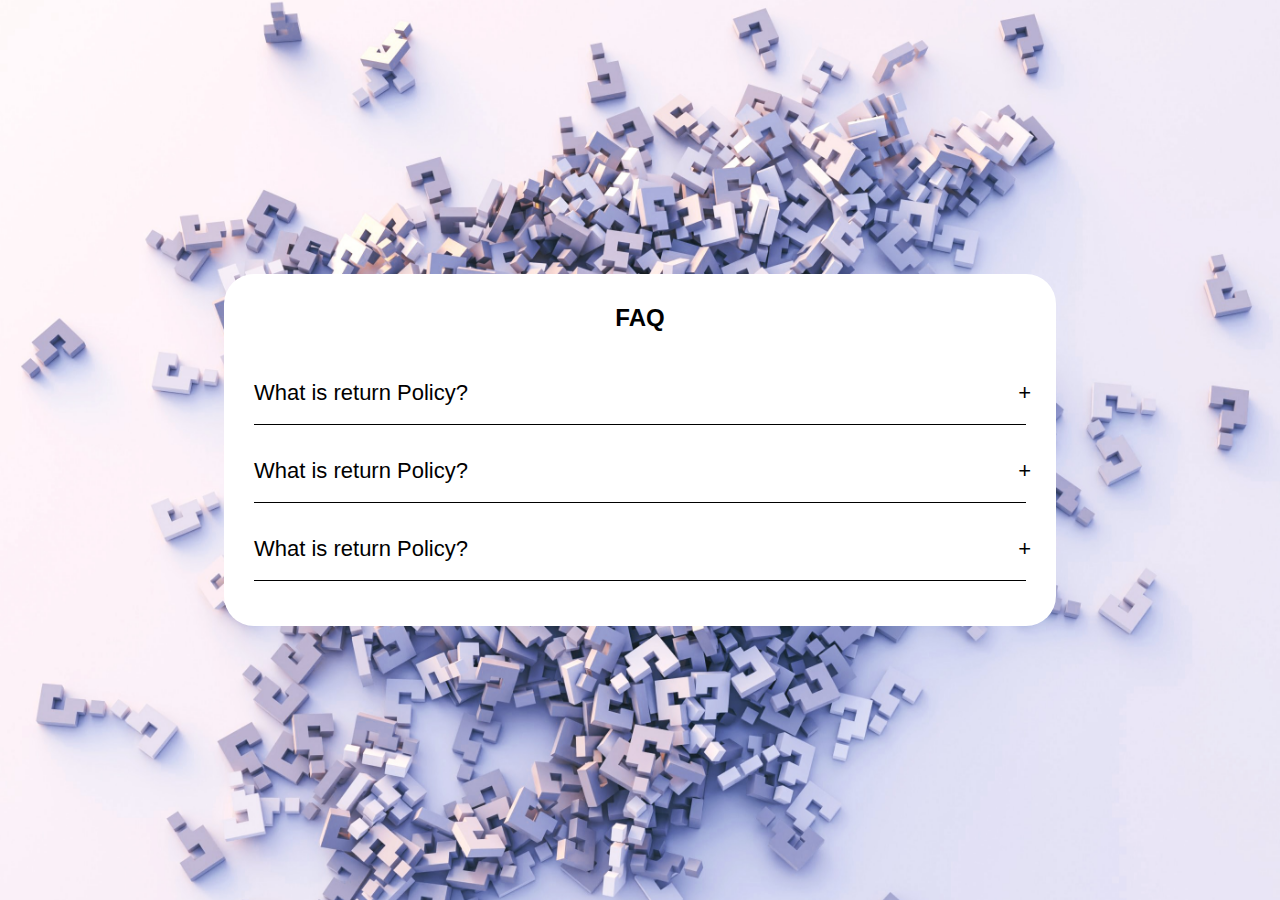
<file: FAQ/index.html>
<html lang="en">
  <head>
    <meta charset="UTF-8" />
    <meta
      http-equiv="X-UA-Compitable"
      content="IE=edge"
    />
    <meta
      name="viewport"
      content="width=device-width, initial-scale=1.0"
    />
    <link
      rel="stylesheet"
      href="style.css"
    />
    <link
      rel="preconnect"
      href="https://fonts.googleapis.com"
    />
    <link
      rel="preconnect"
      href="https://fonts.gstatic.com"
      crossorigin
    />
    <link
      href="https://fonts.googleapis.com/css2?family=Roboto&display=swap"
      rel="stylesheet"
    />
	<!-- font awesome link-->
    <link
      rel="stylesheet"
      href="https://cdnjs.cloudflare.com/ajax/libs/font-awesome/6.4.2/css/all.min.css"
      integrity="sha512-z3gLpd7yknf1YoNbCzqRKc4qyor8gaKU1qmn+CShxbuBusANI9QpRohGBreCFkKxLhei6S9CQXFEbbKuqLg0DA=="
      crossorigin="anonymous"
      referrerpolicy="no-referrer"
    />
    <title>DOM manipulation</title>
  </head>
  <body>
	<div class="accordion"> 
		<h2 class="accordion-title">FAQ</h2>
		<div class="content-container">
			<div class="question">What is return Policy?</div>
			<div class="answer">Lorem ipsum dolor sit, amet consectetur adipisicing elit. At placeat minus, earum recusandae maiores esse repellat voluptatum quaerat, iusto obcaecati amet consequatur modi corrupti laboriosam ea ullam illum ad ratione!</div>
		</div>
		<div class="content-container">
			<div class="question">What is return Policy?</div>
			<div class="answer">Lorem ipsum dolor sit, amet consectetur adipisicing elit. At placeat minus, earum recusandae maiores esse repellat voluptatum quaerat, iusto obcaecati amet consequatur modi corrupti laboriosam ea ullam illum ad ratione!</div>
		</div>
		<div class="content-container">
			<div class="question">What is return Policy?</div>
			<div class="answer">Lorem ipsum dolor sit, amet consectetur adipisicing elit. At placeat minus, earum recusandae maiores esse repellat voluptatum quaerat, iusto obcaecati amet consequatur modi corrupti laboriosam ea ullam illum ad ratione!</div>
		</div> 
	</div>
	<script src="./project3.js"></script>
  </body>
</html>
</file>
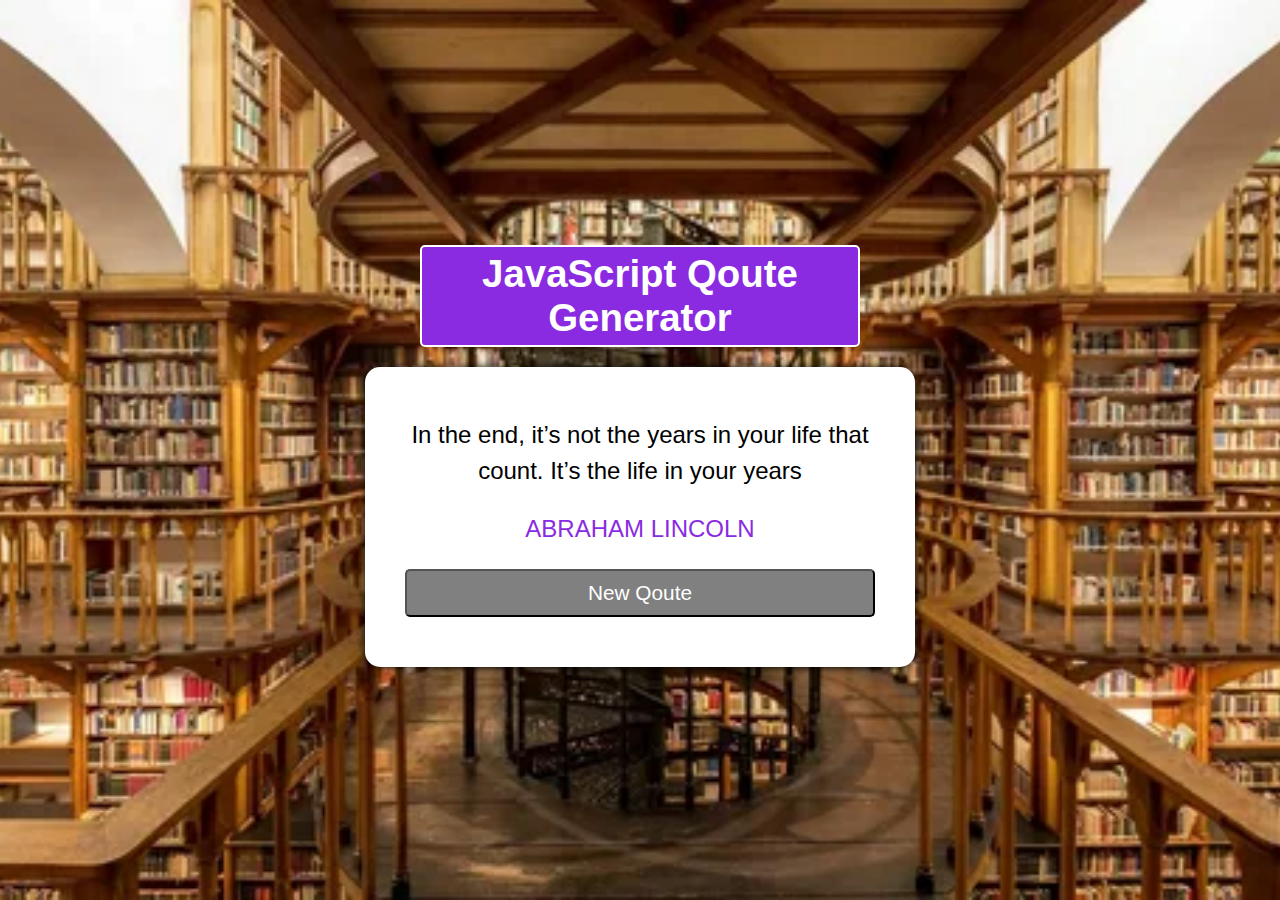
<file: new-quote-generator/index.html>
<html lang="en">
  <head>
    <meta charset="UTF-8" />
    <meta
      http-equiv="X-UA-Compitable"
      content="IE=edge"
    />
    <meta
      name="viewport"
      content="width=device-width, initial-scale=1.0"
    />
    <link
      rel="stylesheet"
      href="style.css"
    />
    <link
      rel="preconnect"
      href="https://fonts.googleapis.com"
    />
    <link
      rel="preconnect"
      href="https://fonts.gstatic.com"
      crossorigin
    />
    <link
      href="https://fonts.googleapis.com/css2?family=Roboto&display=swap"
      rel="stylesheet"
    />
	<!-- font awesome link-->
    <link
      rel="stylesheet"
      href="https://cdnjs.cloudflare.com/ajax/libs/font-awesome/6.4.2/css/all.min.css"
      integrity="sha512-z3gLpd7yknf1YoNbCzqRKc4qyor8gaKU1qmn+CShxbuBusANI9QpRohGBreCFkKxLhei6S9CQXFEbbKuqLg0DA=="
      crossorigin="anonymous"
      referrerpolicy="no-referrer"
    />
    <title>DOM manipulation</title>
  </head>
  <body>
	<div class="container">
		<div class="header">
			<h1>JavaScript Qoute Generator </h1>
		</div>
		<div class="main-content">
			<div class="text-area">
				<span class="quote">In the end, it’s not the years in your life that count. It’s the life in your years</span>
			</div>
			<div class="person">Abraham Lincoln</div>
			<button id="new-qoute">New Qoute</button>
		</div>
	</div>
	<script src="./project1.js"></script>
  </body>
</html>
</file>
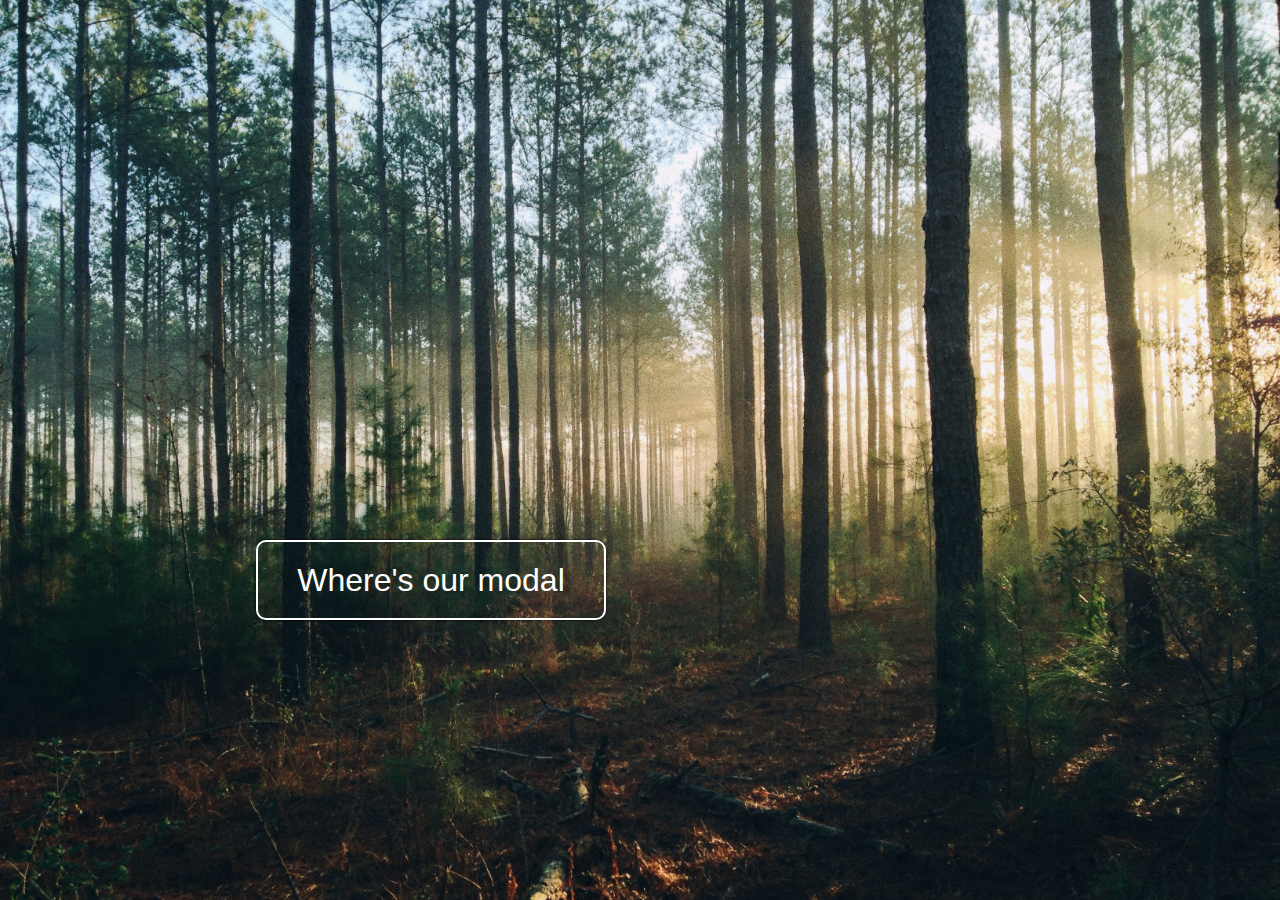
<file: project-2/index.html>
<html lang="en">
  <head>
    <meta charset="UTF-8" />
    <meta
      http-equiv="X-UA-Compitable"
      content="IE=edge"
    />
    <meta
      name="viewport"
      content="width=device-width, initial-scale=1.0"
    />
    <link
      rel="stylesheet"
      href="style.css"
    />
    <link
      rel="preconnect"
      href="https://fonts.googleapis.com"
    />
    <link
      rel="preconnect"
      href="https://fonts.gstatic.com"
      crossorigin
    />
    <link
      href="https://fonts.googleapis.com/css2?family=Roboto&display=swap"
      rel="stylesheet"
    />
	<!-- font awesome link-->
    <link
      rel="stylesheet"
      href="https://cdnjs.cloudflare.com/ajax/libs/font-awesome/6.4.2/css/all.min.css"
      integrity="sha512-z3gLpd7yknf1YoNbCzqRKc4qyor8gaKU1qmn+CShxbuBusANI9QpRohGBreCFkKxLhei6S9CQXFEbbKuqLg0DA=="
      crossorigin="anonymous"
      referrerpolicy="no-referrer"
    />
    <title>DOM manipulation</title>
  </head>
  <body>
	<button id="open-btn">
		<p class="model-text">Where's our modal</p> 
	</button>

	<div id="modal-container">
		<div id="modal">
			<p>Here I am !</p>
			<div id="close-btn">&times;</div>
		</div>
	</div>
	<script src="./project2.js"></script>
  </body>
</html>
</file>
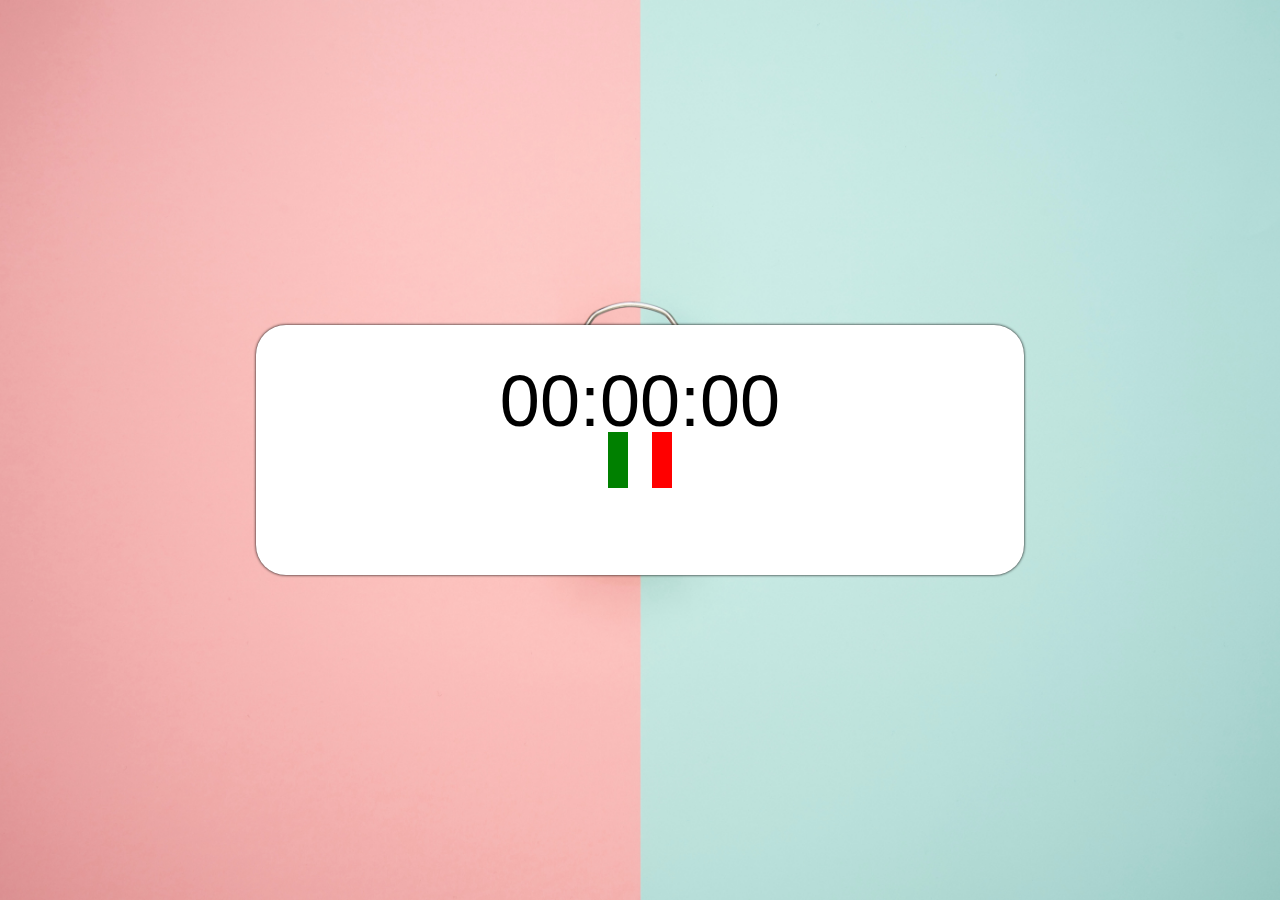
<file: project-4/index.html>
<html lang="en">
  <head>
    <meta charset="UTF-8" />
    <meta
      http-equiv="X-UA-Compitable"
      content="IE=edge"
    />
    <meta
      name="viewport"
      content="width=device-width, initial-scale=1.0"
    />
    <link
      rel="stylesheet"
      href="style.css"
    />
    <link
      rel="preconnect"
      href="https://fonts.googleapis.com"
    />
    <link
      rel="preconnect"
      href="https://fonts.gstatic.com"
      crossorigin
    />
    <link
      href="https://fonts.googleapis.com/css2?family=Roboto&display=swap"
      rel="stylesheet"
    />
    <!-- font awesome link-->
    <link
      rel="stylesheet"
      href="https://cdnjs.cloudflare.com/ajax/libs/font-awesome/6.4.2/css/all.min.css"
      integrity="sha512-z3gLpd7yknf1YoNbCzqRKc4qyor8gaKU1qmn+CShxbuBusANI9QpRohGBreCFkKxLhei6S9CQXFEbbKuqLg0DA=="
      crossorigin="anonymous"
      referrerpolicy="no-referrer"
    />
    <title>DOM manipulation</title>
  </head>
  <body>
    <div class="container">
      <div id="timer">00:00:00</div>
      <div class="buttons">
        <button id="startStopBtn">
          <i
            class="fa-solid fa-play"
            id="play"
          ></i>
        </button>
        <button id="resetBtn">
          <i
            class="fa-solid fa-arrow-rotate-left"
            id="reset"
          ></i>
        </button>
      </div>
    </div>
    <script src="./project4.js"></script>
  </body>
</html>
</file>
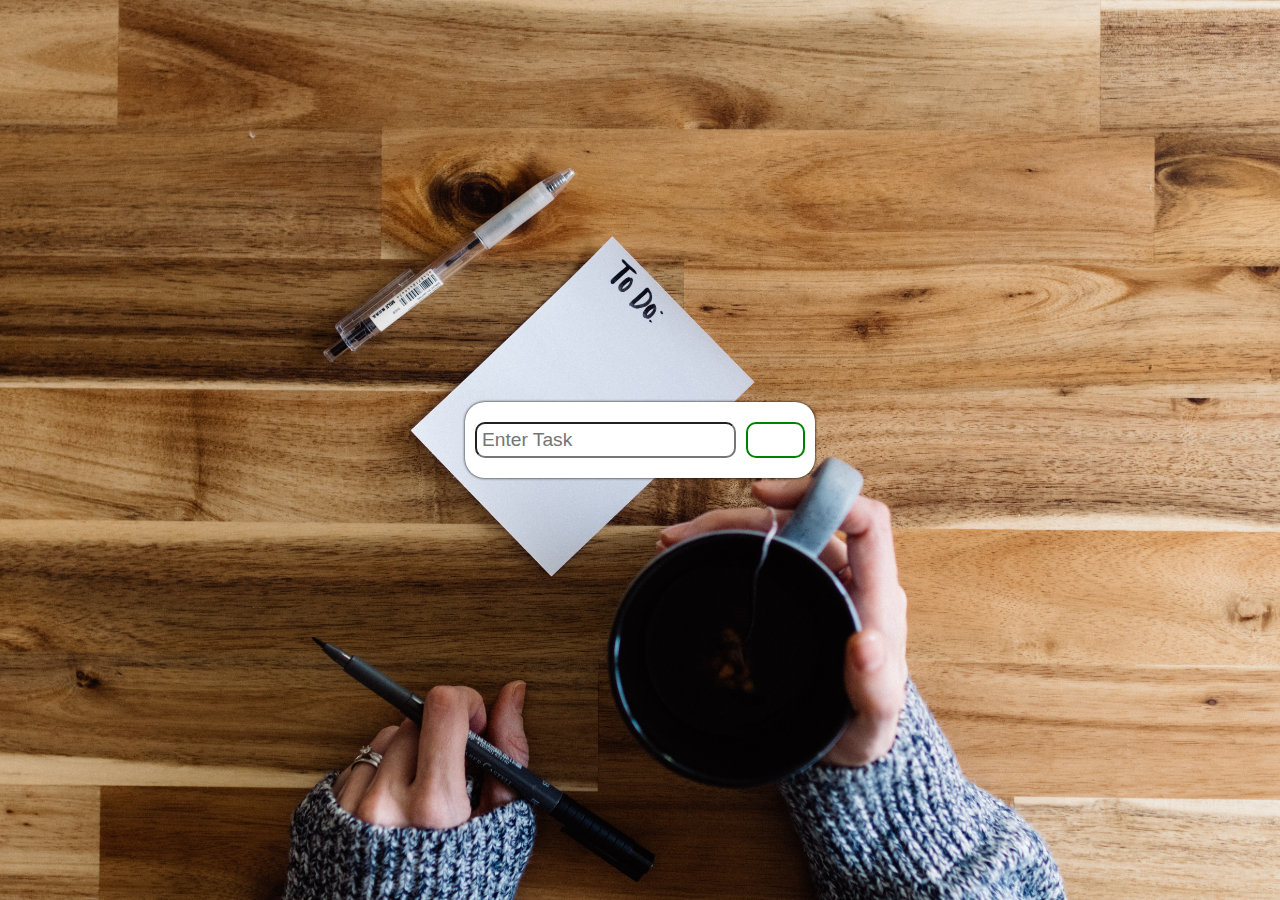
<file: to-do-list/index.html>
<html lang="en">
  <head>
    <meta charset="UTF-8" />
    <meta
      http-equiv="X-UA-Compitable"
      content="IE=edge"
    />
    <meta
      name="viewport"
      content="width=device-width, initial-scale=1.0"
    />
    <link
      rel="stylesheet"
      href="style.css"
    />
    <link
      rel="preconnect"
      href="https://fonts.googleapis.com"
    />
    <link
      rel="preconnect"
      href="https://fonts.gstatic.com"
      crossorigin
    />
    <link
      href="https://fonts.googleapis.com/css2?family=Roboto&display=swap"
      rel="stylesheet"
    />
    <!-- font awesome link-->
    <link
      rel="stylesheet"
      href="https://cdnjs.cloudflare.com/ajax/libs/font-awesome/6.4.2/css/all.min.css"
      integrity="sha512-z3gLpd7yknf1YoNbCzqRKc4qyor8gaKU1qmn+CShxbuBusANI9QpRohGBreCFkKxLhei6S9CQXFEbbKuqLg0DA=="
      crossorigin="anonymous"
      referrerpolicy="no-referrer"
    />
    <title>DOM manipulation</title>
  </head>
  <body>
   <div class="container">
	<div id="addTaskContainer">
		<input type="text" placeholder="Enter Task" id="input-task">
		<button id="add-task">
			<i class="fa-solid fa-plus"></i>
		</button>
	</div>

	<div id="taskContainer"></div>
   </div>
    <script src="./project5.js"></script>
  </body>
</html>
</file>
<file: FAQ/style.css>
* {
  margin: 0;
  padding: 0;
  box-sizing: border-box;
  font-family: "Lato", sans-serif;
}

body {
  background: url(../images/vadim-bogulov-MfBnqUOz_qY-unsplash.jpg) no-repeat
    center center/cover;
  height: 100vh;
  display: flex;
  justify-content: center;
  align-items: center;
}

.accordion {
  width: 65%;
  background-color: white;
  padding: 30px;
  border-radius: 30px;
}

.accordion .accordion-title {
  margin-bottom: 30px;
  text-align: center;
  cursor: pointer;
}

.question {
  padding: 18px 0;
  font-size: 22px;
  cursor: pointer;
  border-bottom: 1px solid black;
  position: relative;
}

.question::after {
  content: "+";
  position: absolute;
  right: -5px;
}

.answer {
  padding-top: 15px;
  font-size: 22px;
  line-height: 1.5;
  width: 100%;
  height: 0px;
  overflow: hidden;
  transition: 0.5s;
}

.accordion .content-container.active .answer {
  height: 150px;
}

.accordion .content-container.active .question {
  font-size: 18px;
  transition: 0.5s;
}

.accordion .content-container.active .question::after {
  content: "-";
  font-size: 30px;
  transition: 0.5s;
}
</file>
<file: new-quote-generator/style.css>
* {
  margin: 0;
  padding: 0;
  box-sizing: border-box;
  font-family: "Lato", sans-serif;
}

body {
  display: flex;
  justify-content: center;
  align-items: center;
  height: 100vh;
  text-align: center;
  background: url(../images/i.webp) no-repeat center center/ cover;
}

.container {
  width: 550px;
  height: 450px;
}

.header {
  font-size: 1.2rem;
  border: solid 2px #fff;
  color: #fff;
  background-color: blueviolet;
  padding: 5px;
  width: 80%;
  margin: 20px auto;
  border-radius: 5px;
}
.main-content {
  width: 100%;
  height: 300px;
  background-color: #fff;
  border-radius: 15px;
  padding: 50px 40px;
  box-shadow: 0 0 10px;
  display: flex;
  flex-direction: column;
  justify-content: space-between;
}

.text-area {
  font-size: 1.5rem;
  line-height: 1.5;
}

.quote{
	height: 100px;
}

.main-content .person {
  font-size: 1.5rem;
  color: blueviolet;
  text-transform: uppercase;
  margin-top: 20px;
}

#new-qoute {
  background-color: grey;
  color: #fff;
  font-size: 1.3rem;
  padding: 10px 15px;
  margin-top: 20px;
  border-radius: 5px;
  cursor: pointer;
}

#new-qoute:active {
	background-color: blueviolet;
}
</file>
<file: project-2/style.css>
* {
  margin: 0;
  padding: 0;
  box-sizing: border-box;
  font-family: "Lato", sans-serif;
}

body {
  background: url(../images/steven-kamenar-MMJx78V7xS8-unsplash.jpg) no-repeat
    center center/cover;
  height: 100vh;
  position: relative;
}

#open-btn {
  position: absolute;
  top: 60%;
  left: 20%;
  width: 350px;
  height: 80px;
  font-size: 2rem;
  background: transparent;
  color: white;
  border: solid 2px white;
  border-radius: 10px;
  padding: 5px;
  box-shadow: 0 0 3px black;
  transition: 0.5s;
  cursor: pointer;
}

#open-btn:hover {
  background-color: white;
  color: black;
}

.model-text {
  margin: 0;
  padding: 0;
}

#modal {
  background-color: white;
  position: absolute;
  top: 50%;
  left: 50%;
  transform: translate(-50%, -50%);
  width: 200px;
  padding: 10px 20px;
  border-radius: 5px;
  font-size: 1.5rem;
  display: flex;
  justify-content: space-between;
  align-items: center;

  animation-name: animatenmodal;
  animation-duration: 0.4s;
}

#close-btn {
  font-size: 3rem;
  cursor: pointer;
  color: #ff0000;
}

#close-btn:hover {
color: black;
}

#modal-container {
  display: none;
  position: fixed;
  top: 0;
  left: 0;
  width: 100%;
  height: 100%;
  z-index: 1;
  background-color: rgba(0, 0, 0, 0.2);
}

@keyframes animatenmodal {
  from {
    top: 300px;
    opacity: 0;
  }
  to {
    top: 50%;
    opacity: 1;
  }
}
</file>
<file: project-4/style.css>
* {
  margin: 0;
  padding: 0;
  box-sizing: border-box;
  font-family: "Lato", sans-serif;
}

body {
  background: url(../images/icons8-team-dhZtNlvNE8M-unsplash.jpg) no-repeat
    center center/cover;
  display: flex;
  justify-content: center;
  align-items: center;
}

.container {
  width: 60%;
  height: 250px;
  background-color: white;
  border-radius: 30px;
  box-shadow: 0 0 3px;
}

#timer {
  width: 100%;
  font-size: 72px;
  text-align: center;
  margin: 0 auto;
  padding-top: 35px;
}

.buttons {
  text-align: center;
}

button {
  margin: 0 10px;
  border: none;
}

button i {
  font-size: 2rem;
  padding: 10px;
  color: white;
  cursor: pointer;
  width: 50px;
}

#play {
  background-color: green;
}

#pause {
  background-color: orange;
}

#reset {
  background-color: red;
}
</file>
<file: to-do-list/style.css>
* {
  margin: 0;
  padding: 0;
  box-sizing: border-box;
  font-family: "Lato", sans-serif;
}

body {
  background: url(../images/kelly-sikkema-6aY-6B3MiZ4-unsplash.jpg) no-repeat
    center center/cover;
  height: 100vh;
  display: flex;
  justify-content: center;
  align-items: center;
}

#addTaskContainer {
  width: 350px;
  padding: 20px 10px;
  background: white;
  border-radius: 20px;
  box-shadow: 0 0 3px;
  display: flex;
  margin-bottom: 20px;
}

input {
  flex: 5;
  margin-right: 10px;
  border-radius: 10px;
  font-size: 1.2rem;
  padding: 5px;
}

#add-task {
  flex: 1;
  font-size: 1.2rem;
  padding: 5px;
  background-color: white;
  color: green;
  border-radius: 10px;
  border: green solid 2px;
  transition: 0.3s;
  cursor: pointer;
}

#add-task:hover {
  background-color: green;
  color: white;
}

.task {
  width: 100%;
  background-color: white;
  border-radius: 10px;
  box-shadow: 0 0 3px;
  padding: 5px;
  margin-bottom: 5px;
  display: flex;
  justify-content: space-between;
}

.task li {
  list-style: none;
  flex: 4;
  padding: 5px;
  font-size: 1.3rem;
  margin: 10px;
}

.task button {
  flex: 1;
  border-radius: 10px;
  background-color: white;
}

.task .checkTask {
  color: orange;
  margin-right: 10px;
  border: solid 2px orange;
  font-size: 1.5rem;
}

.task .checkTask:hover {
  background-color: orange;
  color: white;
}

.task .deleteTask {
  color: red;
  border: solid 2px red;
  font-size: 1.3rem;
}

.task .deleteTask:hover {
  background-color: red;
  color: white;
}
</file>
